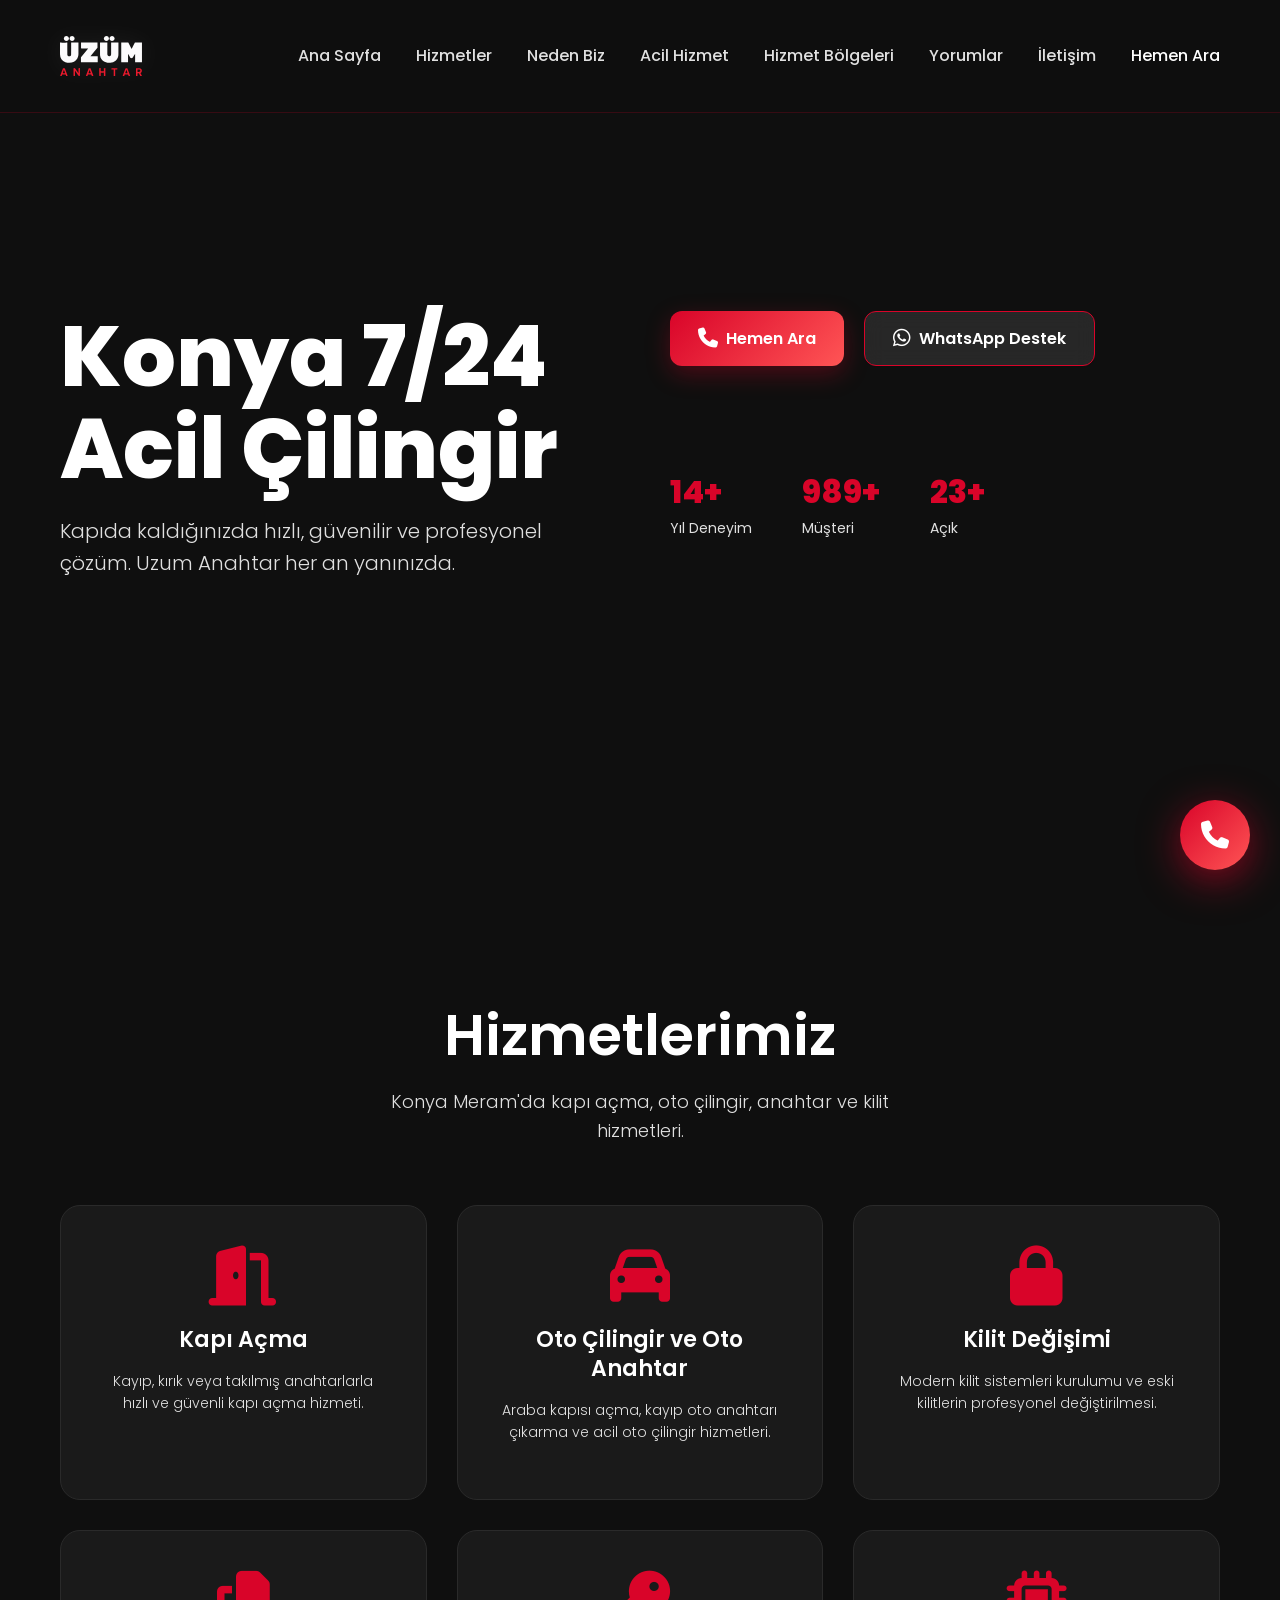
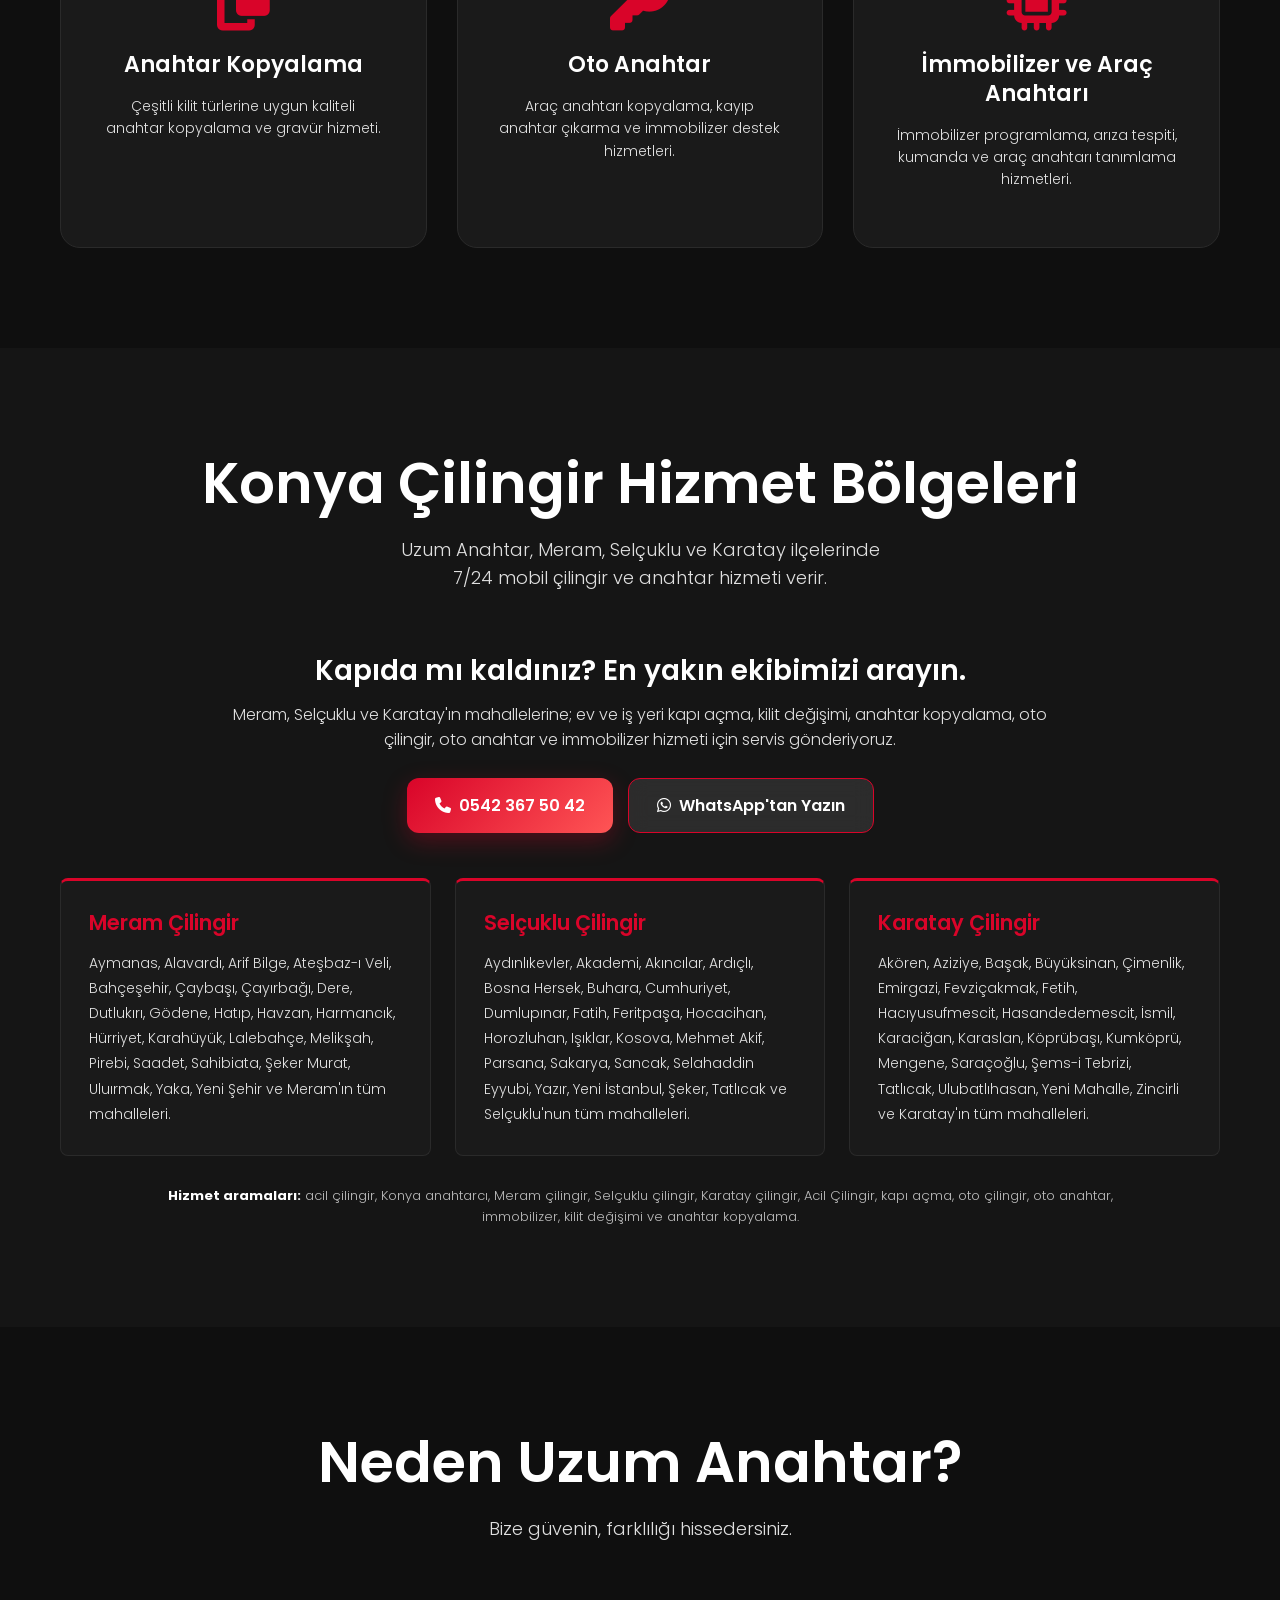
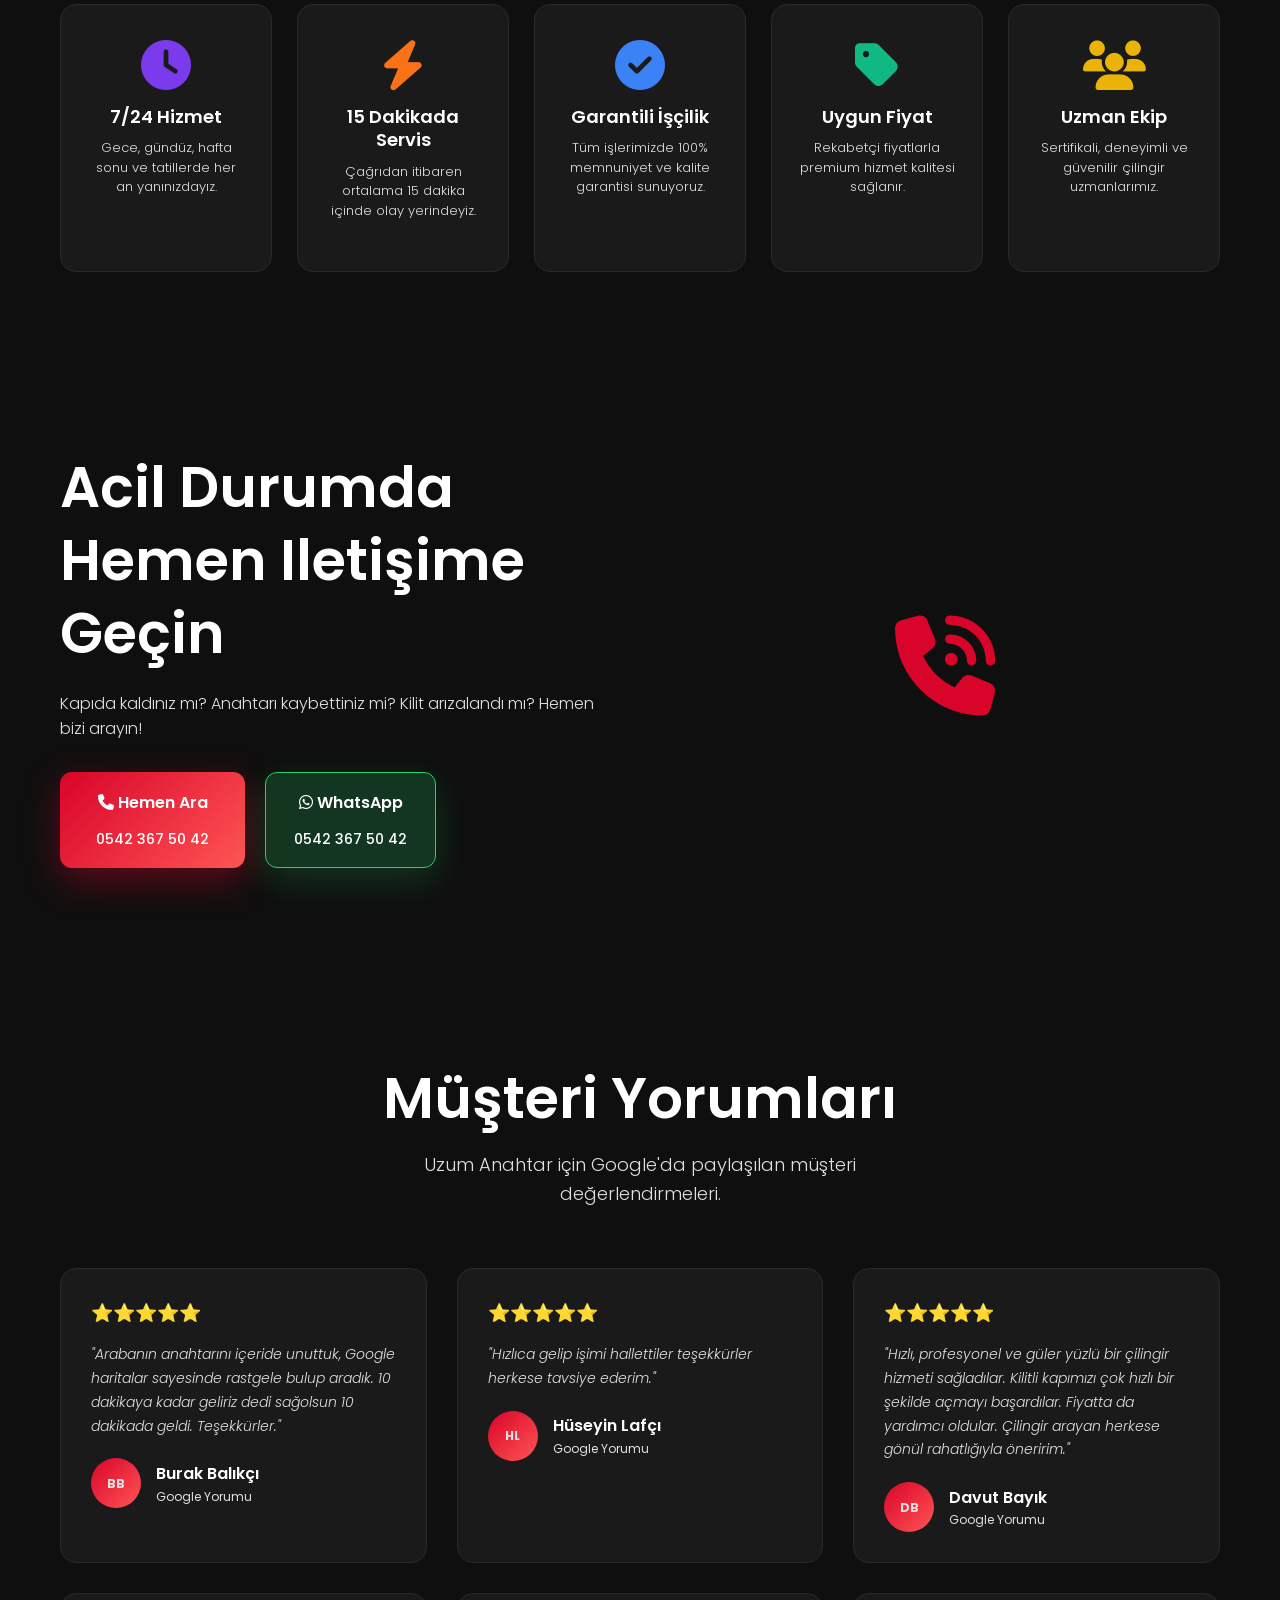
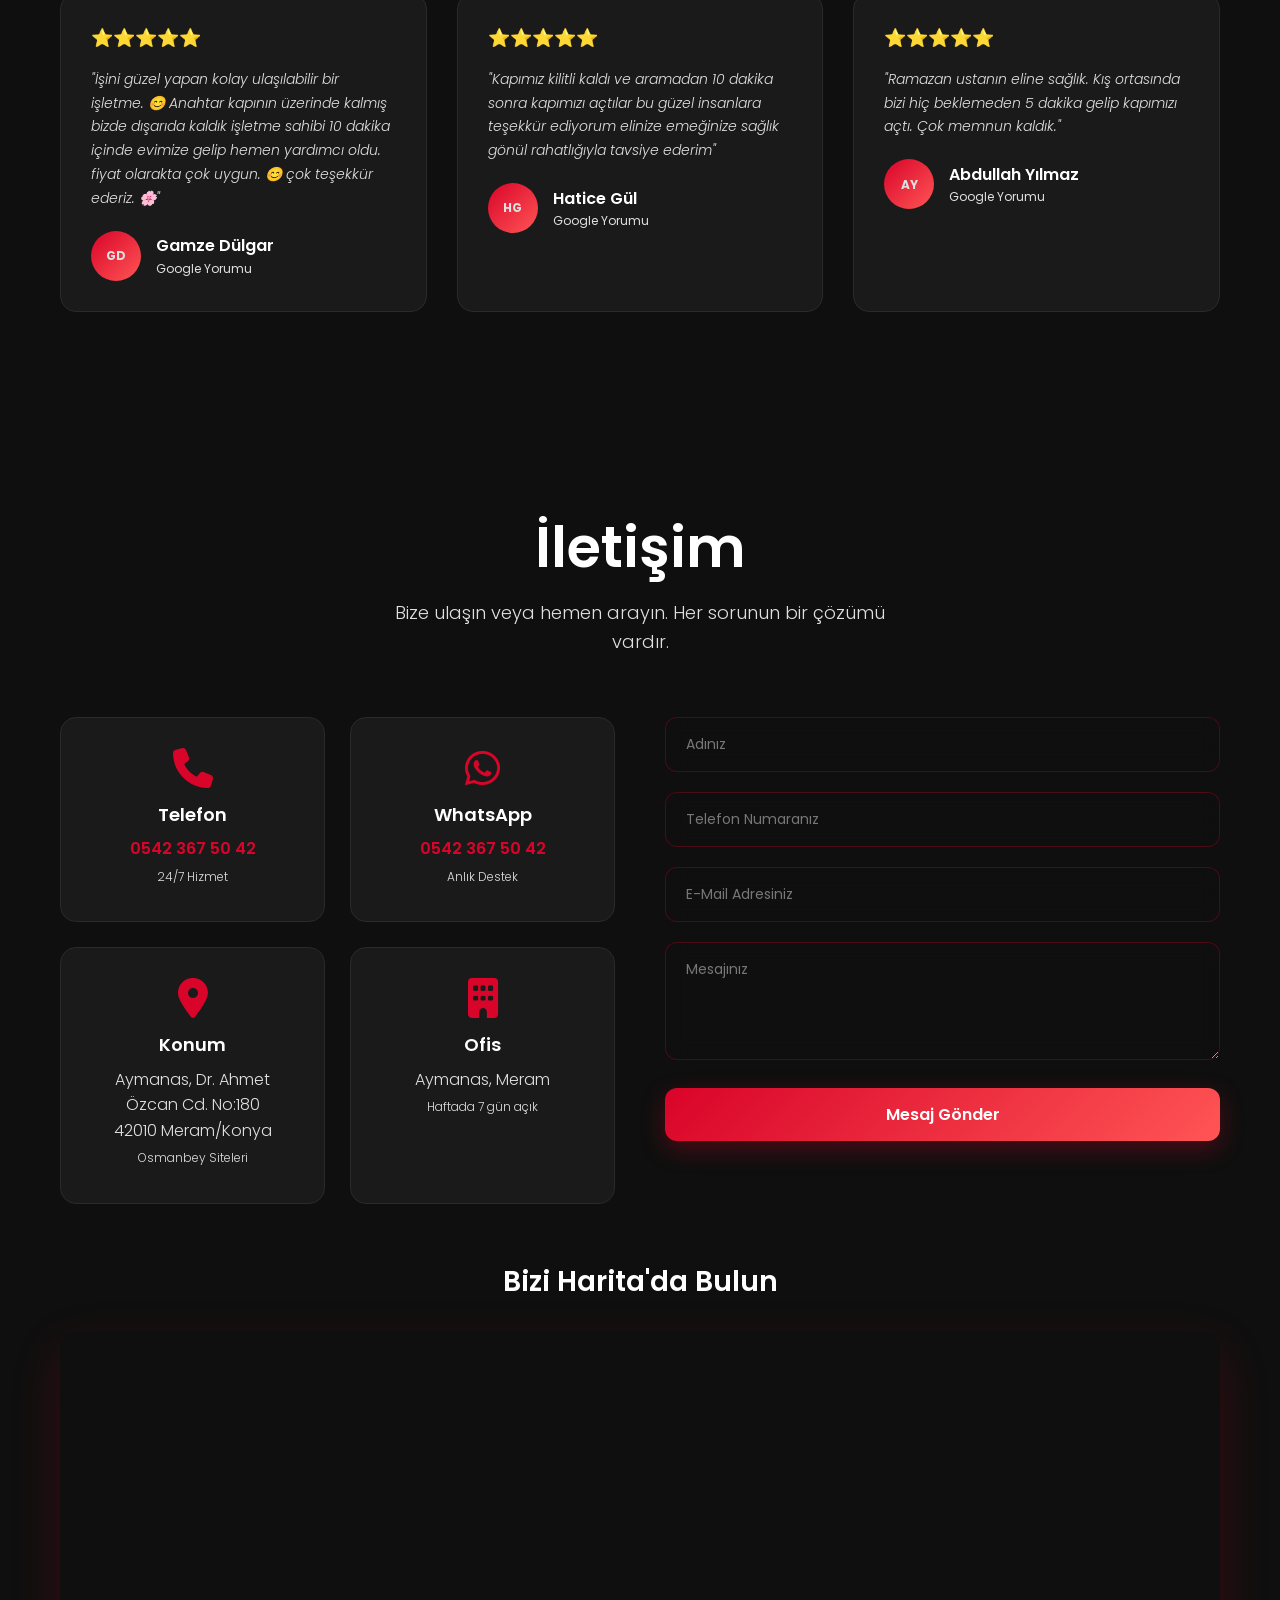
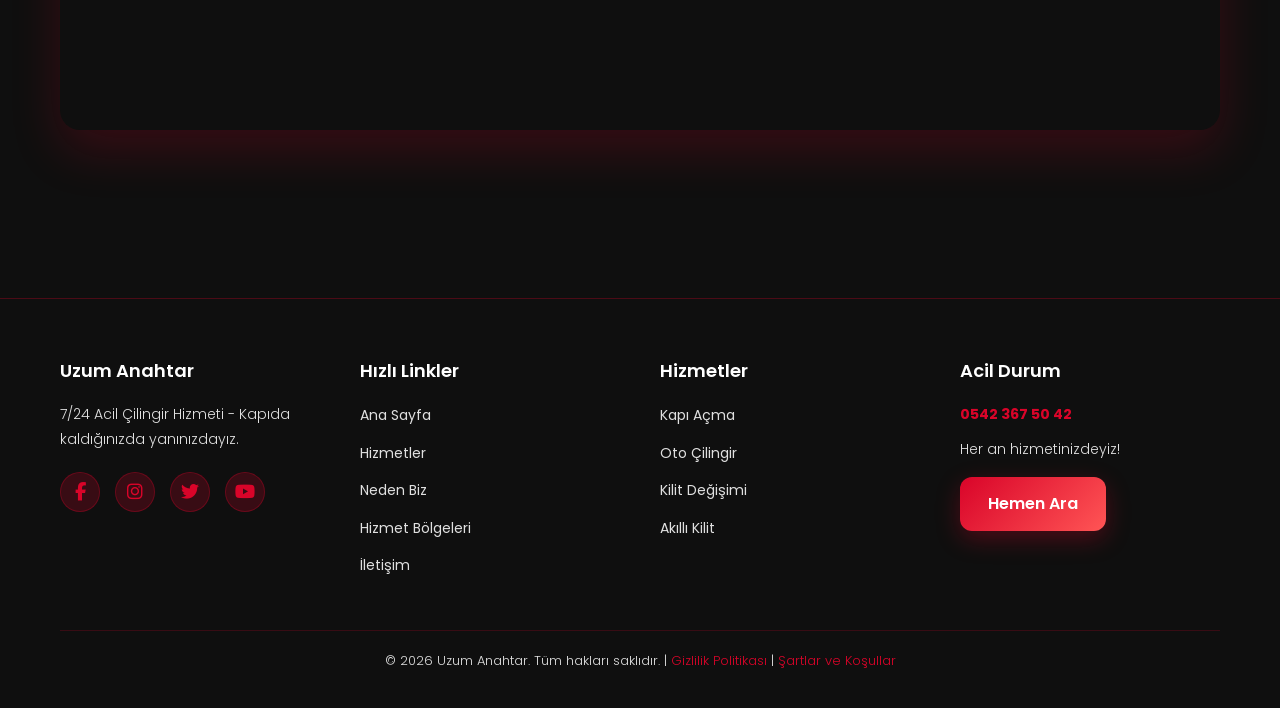
<file: index.html>
<!DOCTYPE html>
<html lang="tr">
<head>
    <meta charset="UTF-8">
    <meta name="viewport" content="width=device-width, initial-scale=1.0">
    <meta name="description" content="Uzum Anahtar, Konya Meram'da 7/24 acil çilingir hizmeti sunar. Kapı açma, oto çilingir, anahtar kopyalama ve kilit değişimi için hemen arayın.">
    <meta name="keywords" content="Konya Meram çilingir, acil çilingir Konya, Meram anahtarcı, kapı açma, oto çilingir, kilit değişimi, anahtar kopyalama">
    <meta name="author" content="Uzum Anahtar">
    <meta name="robots" content="index, follow">
    <meta name="theme-color" content="#0f0f0f">
    <link rel="canonical" href="https://uzumanahtar.com/">
    <meta property="og:type" content="website">
    <meta property="og:locale" content="tr_TR">
    <meta property="og:title" content="Konya Meram 7/24 Acil Çilingir | Uzum Anahtar">
    <meta property="og:description" content="Konya Meram'da 7/24 kapı açma, oto çilingir, kilit değişimi ve anahtar hizmetleri.">
    <meta property="og:url" content="https://uzumanahtar.com/">
    <meta property="og:image" content="https://uzumanahtar.com/assets/logo.svg">
    <meta property="og:image:alt" content="Uzum Anahtar Konya Meram çilingir hizmeti">
    <meta name="twitter:card" content="summary">
    <meta name="twitter:title" content="Konya Meram 7/24 Acil Çilingir | Uzum Anahtar">
    <meta name="twitter:description" content="Konya Meram'da hızlı ve güvenilir 7/24 çilingir hizmeti.">
    <meta name="twitter:image" content="https://uzumanahtar.com/assets/logo.svg">
    <title>Konya 7/24 Acil Çilingir | Uzum Anahtar</title>
    <link rel="icon" type="image/svg+xml" href="assets/key.svg">
    <link rel="preconnect" href="https://fonts.googleapis.com">
    <link rel="preconnect" href="https://fonts.gstatic.com" crossorigin>
    <link href="https://fonts.googleapis.com/css2?family=Poppins:wght@300;400;600;700;800&display=swap" rel="stylesheet">
    <link rel="stylesheet" href="https://cdnjs.cloudflare.com/ajax/libs/font-awesome/6.4.0/css/all.min.css">
    <link rel="stylesheet" href="styles.css">
    <script type="application/ld+json">
    {
        "@context": "https://schema.org",
        "@type": "Locksmith",
        "@id": "https://uzumanahtar.com/#business",
        "name": "Uzum Anahtar",
        "url": "https://uzumanahtar.com/",
        "logo": "https://uzumanahtar.com/assets/logo.svg",
        "image": "https://uzumanahtar.com/assets/logo.svg",
        "description": "Konya Meram'da 7/24 acil çilingir, kapı açma, oto çilingir, anahtar kopyalama ve kilit değişimi hizmetleri.",
        "telephone": "+905423675042",
        "priceRange": "₺₺",
        "address": {
            "@type": "PostalAddress",
            "streetAddress": "Aymanas, Dr. Ahmet Özcan Cd. No:180",
            "addressLocality": "Meram",
            "addressRegion": "Konya",
            "postalCode": "42010",
            "addressCountry": "TR"
        },
        "geo": {
            "@type": "GeoCoordinates",
            "latitude": 37.8484566,
            "longitude": 32.5077195
        },
        "areaServed": [
            { "@type": "City", "name": "Meram" },
            { "@type": "City", "name": "Konya" }
        ],
        "openingHoursSpecification": [{
            "@type": "OpeningHoursSpecification",
            "dayOfWeek": ["Monday", "Tuesday", "Wednesday", "Thursday", "Friday", "Saturday", "Sunday"],
            "opens": "00:00",
            "closes": "23:59"
        }],
        "hasOfferCatalog": {
            "@type": "OfferCatalog",
            "name": "Çilingir hizmetleri",
            "itemListElement": [
                { "@type": "Offer", "itemOffered": { "@type": "Service", "name": "Kapı açma" } },
                { "@type": "Offer", "itemOffered": { "@type": "Service", "name": "Oto çilingir" } },
                { "@type": "Offer", "itemOffered": { "@type": "Service", "name": "Kilit değişimi" } },
                { "@type": "Offer", "itemOffered": { "@type": "Service", "name": "Anahtar kopyalama" } }
            ]
        }
    }
    </script>
</head>
<body>
    <!-- Navigation -->
    <nav class="navbar">
        <div class="container">
            <div class="nav-wrapper">
                <div class="logo" aria-label="Uzum Anahtar Logo">
                    <div class="logo-switcher" aria-live="polite">
                        <img class="logo-img logo-img--main" src="assets/logo.svg" alt="Uzum Anahtar" />
                        <img class="logo-img logo-img--alt" src="assets/key.svg" alt="Uzum Anahtar anahtar" />
                    </div>
                </div>
                <button class="menu-toggle" id="menuToggle">
                    <span></span>
                    <span></span>
                    <span></span>
                </button>
                <ul class="nav-links" id="navLinks">
                    <li><a href="#hero">Ana Sayfa</a></li>
                    <li><a href="#services">Hizmetler</a></li>
                    <li><a href="#why-us">Neden Biz</a></li>
                    <li><a href="#emergency">Acil Hizmet</a></li>
                    <li><a href="#service-areas">Hizmet Bölgeleri</a></li>
                    <li><a href="#testimonials">Yorumlar</a></li>
                    <li><a href="#contact">İletişim</a></li>
                    <li><a href="tel:+905423675042" class="cta-btn">Hemen Ara</a></li>
                </ul>
            </div>
        </div>
    </nav>

    <!-- Hero Section -->
    <section id="hero" class="hero">
        <div class="hero-background">
            <div class="hero-particles"></div>
            <div class="hero-gradient"></div>
        </div>
        <div class="container">
            <div class="hero-content">
                <div class="hero-text">
                    <h1 class="hero-title">Konya 7/24 Acil Çilingir</h1>
                    <p class="hero-subtitle">Kapıda kaldığınızda hızlı, güvenilir ve profesyonel çözüm. Uzum Anahtar her an yanınızda.</p>
                </div>
                <div class="hero-right">
                    <div class="hero-buttons">
                        <a href="tel:+905423675042" class="btn btn-primary">
                            <i class="fas fa-phone btn-icon"></i> Hemen Ara
                        </a>
                        <a href="https://wa.me/905423675042" class="btn btn-secondary">
                            <i class="fab fa-whatsapp btn-icon"></i> WhatsApp Destek
                        </a>
                    </div>
                    <div class="hero-stats">
                        <div class="stat">
                            <span class="stat-number">15+</span>
                            <span class="stat-label">Yıl Deneyim</span>
                        </div>
                        <div class="stat">
                            <span class="stat-number">999+ </span>
                            <span class="stat-label">Müşteri</span>
                        </div>
                        <div class="stat">
                            <span class="stat-number">24/7</span>
                            <span class="stat-label">Açık</span>
                        </div>
                    </div>
                </div>
            </div>
        </div>
    </section>

    <!-- Services Section -->
    <section id="services" class="services">
        <div class="container">
            <div class="section-header">
                <h2 class="section-title">Hizmetlerimiz</h2>
                <p class="section-subtitle">Konya Meram'da kapı açma, oto çilingir, anahtar ve kilit hizmetleri.</p>
            </div>
            <div class="services-grid">
                <div class="service-card">
                    <i class="fas fa-door-open service-icon"></i>
                    <h3>Kapı Açma</h3>
                    <p>Kayıp, kırık veya takılmış anahtarlarla hızlı ve güvenli kapı açma hizmeti.</p>
                </div>
                <div class="service-card">
                    <i class="fas fa-car service-icon"></i>
                    <h3>Oto Çilingir ve Oto Anahtar</h3>
                    <p>Araba kapısı açma, kayıp oto anahtarı çıkarma ve acil oto çilingir hizmetleri.</p>
                </div>
                <div class="service-card">
                    <i class="fas fa-lock service-icon"></i>
                    <h3>Kilit Değişimi</h3>
                    <p>Modern kilit sistemleri kurulumu ve eski kilitlerin profesyonel değiştirilmesi.</p>
                </div>
                <div class="service-card">
                    <i class="fas fa-copy service-icon"></i>
                    <h3>Anahtar Kopyalama</h3>
                    <p>Çeşitli kilit türlerine uygun kaliteli anahtar kopyalama ve gravür hizmeti.</p>
                </div>
                <div class="service-card">
                    <i class="fas fa-key service-icon"></i>
                    <h3>Oto Anahtar</h3>
                    <p>Araç anahtarı kopyalama, kayıp anahtar çıkarma ve immobilizer destek hizmetleri.</p>
                </div>
                <div class="service-card">
                    <i class="fas fa-microchip service-icon"></i>
                    <h3>İmmobilizer ve Araç Anahtarı</h3>
                    <p>İmmobilizer programlama, arıza tespiti, kumanda ve araç anahtarı tanımlama hizmetleri.</p>
                </div>
            </div>
        </div>
    </section>

    <!-- Service Areas Section -->
    <section id="service-areas" class="service-areas">
        <div class="container">
            <div class="section-header">
                <h2 class="section-title">Konya Çilingir Hizmet Bölgeleri</h2>
                <p class="section-subtitle">Uzum Anahtar, Meram, Selçuklu ve Karatay ilçelerinde 7/24 mobil çilingir ve anahtar hizmeti verir.</p>
            </div>
            <div class="service-area-intro">
                <h3>Kapıda mı kaldınız? En yakın ekibimizi arayın.</h3>
                <p>Meram, Selçuklu ve Karatay'ın mahallelerine; ev ve iş yeri kapı açma, kilit değişimi, anahtar kopyalama, oto çilingir, oto anahtar ve immobilizer hizmeti için servis gönderiyoruz.</p>
                <div class="service-area-actions">
                    <a href="tel:+905423675042" class="btn btn-primary"><i class="fas fa-phone"></i> 0542 367 50 42</a>
                    <a href="https://wa.me/905423675042" class="btn btn-secondary"><i class="fab fa-whatsapp"></i> WhatsApp'tan Yazın</a>
                </div>
            </div>
            <div class="area-groups">
                <div class="area-group">
                    <h3><a href="meram-cilingir.html">Meram Çilingir</a></h3>
                    <p>Aymanas, Alavardı, Arif Bilge, Ateşbaz-ı Veli, Bahçeşehir, Çaybaşı, Çayırbağı, Dere, Dutlukırı, Gödene, Hatıp, Havzan, Harmancık, Hürriyet, Karahüyük, Lalebahçe, Melikşah, Pirebi, Saadet, Sahibiata, Şeker Murat, Uluırmak, Yaka, Yeni Şehir ve Meram'ın tüm mahalleleri.</p>
                </div>
                <div class="area-group">
                    <h3><a href="selcuklu-cilingir.html">Selçuklu Çilingir</a></h3>
                    <p>Aydınlıkevler, Akademi, Akıncılar, Ardıçlı, Bosna Hersek, Buhara, Cumhuriyet, Dumlupınar, Fatih, Feritpaşa, Hocacihan, Horozluhan, Işıklar, Kosova, Mehmet Akif, Parsana, Sakarya, Sancak, Selahaddin Eyyubi, Yazır, Yeni İstanbul, Şeker, Tatlıcak ve Selçuklu'nun tüm mahalleleri.</p>
                </div>
                <div class="area-group">
                    <h3><a href="karatay-cilingir.html">Karatay Çilingir</a></h3>
                    <p>Akören, Aziziye, Başak, Büyüksinan, Çimenlik, Emirgazi, Fevziçakmak, Fetih, Hacıyusufmescit, Hasandedemescit, İsmil, Karaciğan, Karaslan, Köprübaşı, Kumköprü, Mengene, Saraçoğlu, Şems-i Tebrizi, Tatlıcak, Ulubatlıhasan, Yeni Mahalle, Zincirli ve Karatay'ın tüm mahalleleri.</p>
                </div>
            </div>
            <p class="service-area-note"><strong>Hizmet aramaları:</strong> acil çilingir, Konya anahtarcı, Meram çilingir, Selçuklu çilingir, Karatay çilingir, Acil Çilingir, kapı açma, oto çilingir, oto anahtar, immobilizer, kilit değişimi ve anahtar kopyalama.</p>
        </div>
    </section>

    <!-- Why Us Section -->
    <section id="why-us" class="why-us">
        <div class="container">
            <div class="section-header">
                <h2 class="section-title">Neden Uzum Anahtar?</h2>
                <p class="section-subtitle">Bize güvenin, farklılığı hissedersiniz.</p>
            </div>
            <div class="advantages-grid">
                <div class="advantage-card">
                    <i class="fas fa-clock advantage-icon"></i>
                    <h3>7/24 Hizmet</h3>
                    <p>Gece, gündüz, hafta sonu ve tatillerde her an yanınızdayız.</p>
                </div>
                <div class="advantage-card">
                    <i class="fas fa-bolt advantage-icon"></i>
                    <h3>15 Dakikada Servis</h3>
                    <p>Çağrıdan itibaren ortalama 15 dakika içinde olay yerindeyiz.</p>
                </div>
                <div class="advantage-card">
                    <i class="fas fa-check-circle advantage-icon"></i>
                    <h3>Garantili İşçilik</h3>
                    <p>Tüm işlerimizde 100% memnuniyet ve kalite garantisi sunuyoruz.</p>
                </div>
                <div class="advantage-card">
                    <i class="fas fa-tag advantage-icon"></i>
                    <h3>Uygun Fiyat</h3>
                    <p>Rekabetçi fiyatlarla premium hizmet kalitesi sağlanır.</p>
                </div>
                <div class="advantage-card">
                    <i class="fas fa-users advantage-icon"></i>
                    <h3>Uzman Ekip</h3>
                    <p>Sertifikali, deneyimli ve güvenilir çilingir uzmanlarımız.</p>
                </div>
            </div>
        </div>
    </section>

    <!-- Emergency Service Section -->
    <section id="emergency" class="emergency">
        <div class="emergency-content">
            <div class="emergency-glow"></div>
            <div class="container">
                <div class="emergency-wrapper">
                    <div class="emergency-text">
                        <h2>Acil Durumda Hemen Iletişime Geçin</h2>
                        <p>Kapıda kaldınız mı? Anahtarı kaybettiniz mi? Kilit arızalandı mı? Hemen bizi arayın!</p>
                        <div class="emergency-buttons">
                            <a href="tel:+905423675042" class="btn btn-emergency">
                                <span><i class="fas fa-phone"></i> Hemen Ara</span>
                                <span class="btn-number">0542 367 50 42</span>
                            </a>
                            <a href="https://wa.me/905423675042" class="btn btn-whatsapp">
                                <span><i class="fab fa-whatsapp"></i> WhatsApp</span>
                                <span class="btn-number">0542 367 50 42</span>
                            </a>
                        </div>
                    </div>
                    <div class="emergency-illustration">
                        <div class="pulse-ring"></div>
                        <div class="emergency-icon"><i class="fas fa-phone-volume"></i></div>
                    </div>
                </div>
            </div>
        </div>
    </section>

    <!-- Testimonials Section -->
    <section id="testimonials" class="testimonials">
        <div class="container">
            <div class="section-header">
                <h2 class="section-title">Müşteri Yorumları</h2>
                <p class="section-subtitle">Uzum Anahtar için Google'da paylaşılan müşteri değerlendirmeleri.</p>
            </div>
            <div class="testimonials-grid">
                <div class="testimonial-card">
                    <div class="stars">⭐⭐⭐⭐⭐</div>
                    <p class="testimonial-text">"Arabanın anahtarını içeride unuttuk, Google haritalar sayesinde rastgele bulup aradık. 10 dakikaya kadar geliriz dedi sağolsun 10 dakikada geldi. Teşekkürler."</p>
                    <div class="testimonial-author">
                        <div class="author-avatar">BB</div>
                        <div>
                            <div class="author-name">Burak Balıkçı</div>
                            <div class="author-location">Google Yorumu</div>
                        </div>
                    </div>
                </div>
                <div class="testimonial-card">
                    <div class="stars">⭐⭐⭐⭐⭐</div>
                    <p class="testimonial-text">"Hızlıca gelip işimi hallettiler teşekkürler herkese tavsiye ederim."</p>
                    <div class="testimonial-author">
                        <div class="author-avatar">HL</div>
                        <div>
                            <div class="author-name">Hüseyin Lafçı</div>
                            <div class="author-location">Google Yorumu</div>
                        </div>
                    </div>
                </div>
                <div class="testimonial-card">
                    <div class="stars">⭐⭐⭐⭐⭐</div>
                    <p class="testimonial-text">"Hızlı, profesyonel ve güler yüzlü bir çilingir hizmeti sağladılar. Kilitli kapımızı çok hızlı bir şekilde açmayı başardılar. Fiyatta da yardımcı oldular. Çilingir arayan herkese gönül rahatlığıyla öneririm."</p>
                    <div class="testimonial-author">
                        <div class="author-avatar">DB</div>
                        <div>
                            <div class="author-name">Davut Bayık</div>
                            <div class="author-location">Google Yorumu</div>
                        </div>
                    </div>
                </div>
                <div class="testimonial-card">
                    <div class="stars">⭐⭐⭐⭐⭐</div>
                    <p class="testimonial-text">"İşini güzel yapan kolay ulaşılabilir bir işletme. 😊 Anahtar kapının üzerinde kalmış bizde dışarıda kaldık işletme sahibi 10 dakika içinde evimize gelip hemen yardımcı oldu. fiyat olarakta çok uygun. 😊 çok teşekkür ederiz. 🌸"</p>
                    <div class="testimonial-author">
                        <div class="author-avatar">GD</div>
                        <div>
                            <div class="author-name">Gamze Dülgar</div>
                            <div class="author-location">Google Yorumu</div>
                        </div>
                    </div>
                </div>
                <div class="testimonial-card">
                    <div class="stars">⭐⭐⭐⭐⭐</div>
                    <p class="testimonial-text">"Kapımız kilitli kaldı ve aramadan 10 dakika sonra kapımızı açtılar bu güzel insanlara teşekkür ediyorum elinize emeğinize sağlık gönül rahatlığıyla tavsiye ederim"</p>
                    <div class="testimonial-author">
                        <div class="author-avatar">HG</div>
                        <div>
                            <div class="author-name">Hatice Gül</div>
                            <div class="author-location">Google Yorumu</div>
                        </div>
                    </div>
                </div>
                <div class="testimonial-card">
                    <div class="stars">⭐⭐⭐⭐⭐</div>
                    <p class="testimonial-text">"Ramazan ustanın eline sağlık. Kış ortasında bizi hiç beklemeden 5 dakika gelip kapımızı açtı. Çok memnun kaldık."</p>
                    <div class="testimonial-author">
                        <div class="author-avatar">AY</div>
                        <div>
                            <div class="author-name">Abdullah Yılmaz</div>
                            <div class="author-location">Google Yorumu</div>
                        </div>
                    </div>
                </div>
            </div>
        </div>
    </section>

    <!-- Contact Section -->
    <section id="contact" class="contact">
        <div class="container">
            <div class="section-header">
                <h2 class="section-title">İletişim</h2>
                <p class="section-subtitle">Bize ulaşın veya hemen arayın. Her sorunun bir çözümü vardır.</p>
            </div>
            <div class="contact-wrapper">
                <div class="contact-info">
                    <div class="info-card">
                        <i class="fas fa-phone info-icon"></i>
                        <h3>Telefon</h3>
                        <p><a href="tel:+905423675042">0542 367 50 42</a></p>
                        <p class="small">24/7 Hizmet</p>
                    </div>
                    <div class="info-card">
                        <i class="fab fa-whatsapp info-icon"></i>
                        <h3>WhatsApp</h3>
                        <p><a href="https://wa.me/905423675042">0542 367 50 42</a></p>
                        <p class="small">Anlık Destek</p>
                    </div>
                    <div class="info-card">
                        <i class="fas fa-map-marker-alt info-icon"></i>
                        <h3>Konum</h3>
                        <p>Aymanas, Dr. Ahmet Özcan Cd. No:180<br>42010 Meram/Konya</p>
                        <p class="small">Osmanbey Siteleri</p>
                    </div>
                    <div class="info-card">
                        <i class="fas fa-building info-icon"></i>
                        <h3>Ofis</h3>
                        <p>Aymanas, Meram</p>
                        <p class="small">Haftada 7 gün açık</p>
                    </div>
                </div>
                <form class="contact-form" id="contactForm">
                    <div class="form-group">
                        <input type="text" placeholder="Adınız" required>
                    </div>
                    <div class="form-group">
                        <input type="tel" placeholder="Telefon Numaranız" required>
                    </div>
                    <div class="form-group">
                        <input type="email" placeholder="E-Mail Adresiniz" required>
                    </div>
                    <div class="form-group">
                        <textarea placeholder="Mesajınız" rows="4" required></textarea>
                    </div>
                    <button type="submit" class="btn btn-primary btn-full">Mesaj Gönder</button>
                </form>
            </div>
            <div class="map-container">
                <h3>Bizi Harita'da Bulun</h3>
                <iframe src="https://www.google.com/maps/embed?pb=!1m18!1m12!1m3!1d3119.716!2d32.50771950000001!3d37.84845660000001!2m3!1f0!2f0!3f0!3m2!1i1024!2i768!4f13.1!3m3!1m2!1sAnhtar%C3%A7%C4%B1%20%C3%A7ilingir%20Meram%20Konya!2s0x14d0855fac2ed71b:0x5e58a5173a3e348e!5e0!3m2!1str!2str!4v1686000000000" width="100%" height="400" style="border:0;" allowfullscreen="" loading="lazy" referrerpolicy="no-referrer-when-downgrade"></iframe>
            </div>
        </div>
    </section>

    <!-- Footer -->
    <footer class="footer">
        <div class="container">
            <div class="footer-content">
                <div class="footer-section">
                    <h4>Uzum Anahtar</h4>
                    <p>7/24 Acil Çilingir Hizmeti - Kapıda kaldığınızda yanınızdayız.</p>
                    <div class="social-links">
                        <a href="#" class="social-icon" title="Facebook"><i class="fab fa-facebook-f"></i></a>
                        <a href="#" class="social-icon" title="Instagram"><i class="fab fa-instagram"></i></a>
                        <a href="#" class="social-icon" title="Twitter"><i class="fab fa-twitter"></i></a>
                        <a href="#" class="social-icon" title="YouTube"><i class="fab fa-youtube"></i></a>
                    </div>
                </div>
                <div class="footer-section">
                    <h4>Hızlı Linkler</h4>
                    <ul>
                        <li><a href="#hero">Ana Sayfa</a></li>
                        <li><a href="#services">Hizmetler</a></li>
                        <li><a href="#why-us">Neden Biz</a></li>
                        <li><a href="#service-areas">Hizmet Bölgeleri</a></li>
                        <li><a href="#contact">İletişim</a></li>
                    </ul>
                </div>
                <div class="footer-section">
                    <h4>Hizmetler</h4>
                    <ul>
                        <li><a href="#services">Kapı Açma</a></li>
                        <li><a href="#services">Oto Çilingir</a></li>
                        <li><a href="#services">Kilit Değişimi</a></li>
                        <li><a href="#services">Akıllı Kilit</a></li>
                    </ul>
                </div>
                <div class="footer-section">
                    <h4>Acil Durum</h4>
                    <p class="emergency-number">
                        <a href="tel:+905423675042">0542 367 50 42</a>
                    </p>
                    <p class="emergency-text">Her an hizmetinizdeyiz!</p>
                    <a href="tel:+905423675042" class="btn btn-primary">Hemen Ara</a>
                </div>
            </div>
            <div class="footer-bottom">
                <p>&copy; 2026 Uzum Anahtar. Tüm hakları saklıdır. | <a href="#">Gizlilik Politikası</a> | <a href="#">Şartlar ve Koşullar</a></p>
            </div>
        </div>
    </footer>

    <!-- Emergency Call Button (Fixed) -->
    <a href="tel:+905423675042" class="emergency-call-btn" title="Hemen Ara">
        <span class="pulse"></span>
        <i class="fas fa-phone"></i>
    </a>

    <script src="script.js"></script>
</body>
</html>
</file>
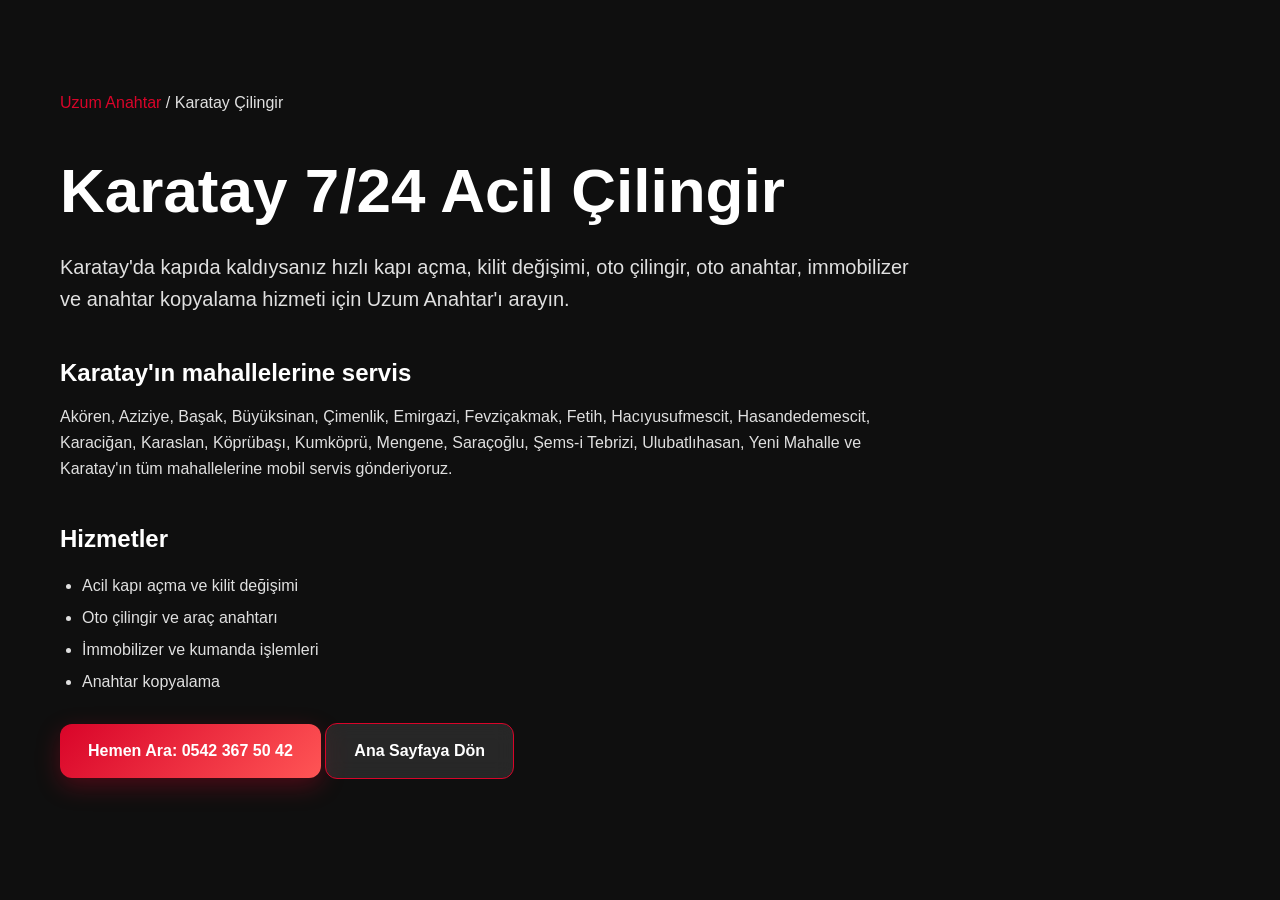
<file: karatay-cilingir.html>
<!DOCTYPE html>
<html lang="tr">
<head>
    <meta charset="UTF-8">
    <meta name="viewport" content="width=device-width, initial-scale=1.0">
    <meta name="description" content="Karatay'da 7/24 acil çilingir, kapı açma, oto çilingir, oto anahtar, immobilizer ve kilit değişimi hizmeti. Uzum Anahtar.">
    <meta name="robots" content="index, follow">
    <link rel="canonical" href="https://uzumanahtar.com/karatay-cilingir.html">
    <title>Karatay Çilingir | 7/24 Acil Çilingir - Uzum Anahtar</title>
    <link rel="stylesheet" href="styles.css">
    <link rel="icon" type="image/svg+xml" href="assets/key.svg">
</head>
<body>
    <main class="local-page">
        <div class="container">
            <p><a href="index.html">Uzum Anahtar</a> / Karatay Çilingir</p>
            <h1>Karatay 7/24 Acil Çilingir</h1>
            <p class="local-lead">Karatay'da kapıda kaldıysanız hızlı kapı açma, kilit değişimi, oto çilingir, oto anahtar, immobilizer ve anahtar kopyalama hizmeti için Uzum Anahtar'ı arayın.</p>
            <h2>Karatay'ın mahallelerine servis</h2>
            <p>Akören, Aziziye, Başak, Büyüksinan, Çimenlik, Emirgazi, Fevziçakmak, Fetih, Hacıyusufmescit, Hasandedemescit, Karaciğan, Karaslan, Köprübaşı, Kumköprü, Mengene, Saraçoğlu, Şems-i Tebrizi, Ulubatlıhasan, Yeni Mahalle ve Karatay'ın tüm mahallelerine mobil servis gönderiyoruz.</p>
            <h2>Hizmetler</h2>
            <ul><li>Acil kapı açma ve kilit değişimi</li><li>Oto çilingir ve araç anahtarı</li><li>İmmobilizer ve kumanda işlemleri</li><li>Anahtar kopyalama</li></ul>
            <p><a class="btn btn-primary" href="tel:+905423675042">Hemen Ara: 0542 367 50 42</a> <a class="btn btn-secondary" href="index.html">Ana Sayfaya Dön</a></p>
        </div>
    </main>
</body>
</html>
</file>
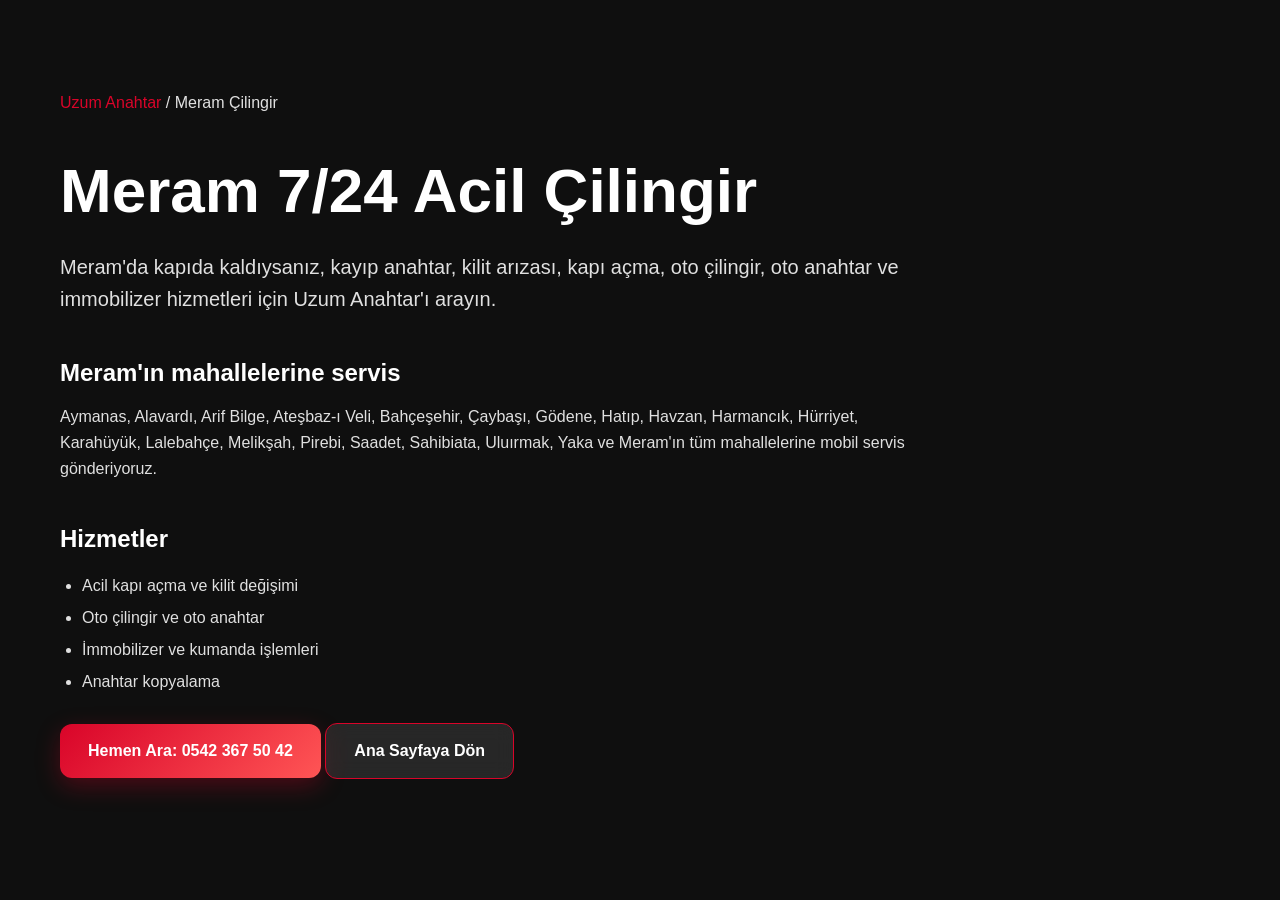
<file: meram-cilingir.html>
<!DOCTYPE html>
<html lang="tr">
<head>
    <meta charset="UTF-8">
    <meta name="viewport" content="width=device-width, initial-scale=1.0">
    <meta name="description" content="Meram'da 7/24 acil çilingir, kapı açma, oto çilingir, oto anahtar ve kilit değişimi hizmeti. Uzum Anahtar'ı hemen arayın.">
    <meta name="robots" content="index, follow">
    <link rel="canonical" href="https://uzumanahtar.com/meram-cilingir.html">
    <title>Meram Çilingir | 7/24 Acil Çilingir - Uzum Anahtar</title>
    <link rel="stylesheet" href="styles.css">
    <link rel="icon" type="image/svg+xml" href="assets/key.svg">
</head>
<body>
    <main class="local-page">
        <div class="container">
            <p><a href="index.html">Uzum Anahtar</a> / Meram Çilingir</p>
            <h1>Meram 7/24 Acil Çilingir</h1>
            <p class="local-lead">Meram'da kapıda kaldıysanız, kayıp anahtar, kilit arızası, kapı açma, oto çilingir, oto anahtar ve immobilizer hizmetleri için Uzum Anahtar'ı arayın.</p>
            <h2>Meram'ın mahallelerine servis</h2>
            <p>Aymanas, Alavardı, Arif Bilge, Ateşbaz-ı Veli, Bahçeşehir, Çaybaşı, Gödene, Hatıp, Havzan, Harmancık, Hürriyet, Karahüyük, Lalebahçe, Melikşah, Pirebi, Saadet, Sahibiata, Uluırmak, Yaka ve Meram'ın tüm mahallelerine mobil servis gönderiyoruz.</p>
            <h2>Hizmetler</h2>
            <ul><li>Acil kapı açma ve kilit değişimi</li><li>Oto çilingir ve oto anahtar</li><li>İmmobilizer ve kumanda işlemleri</li><li>Anahtar kopyalama</li></ul>
            <p><a class="btn btn-primary" href="tel:+905423675042">Hemen Ara: 0542 367 50 42</a> <a class="btn btn-secondary" href="index.html">Ana Sayfaya Dön</a></p>
        </div>
    </main>
</body>
</html>
</file>
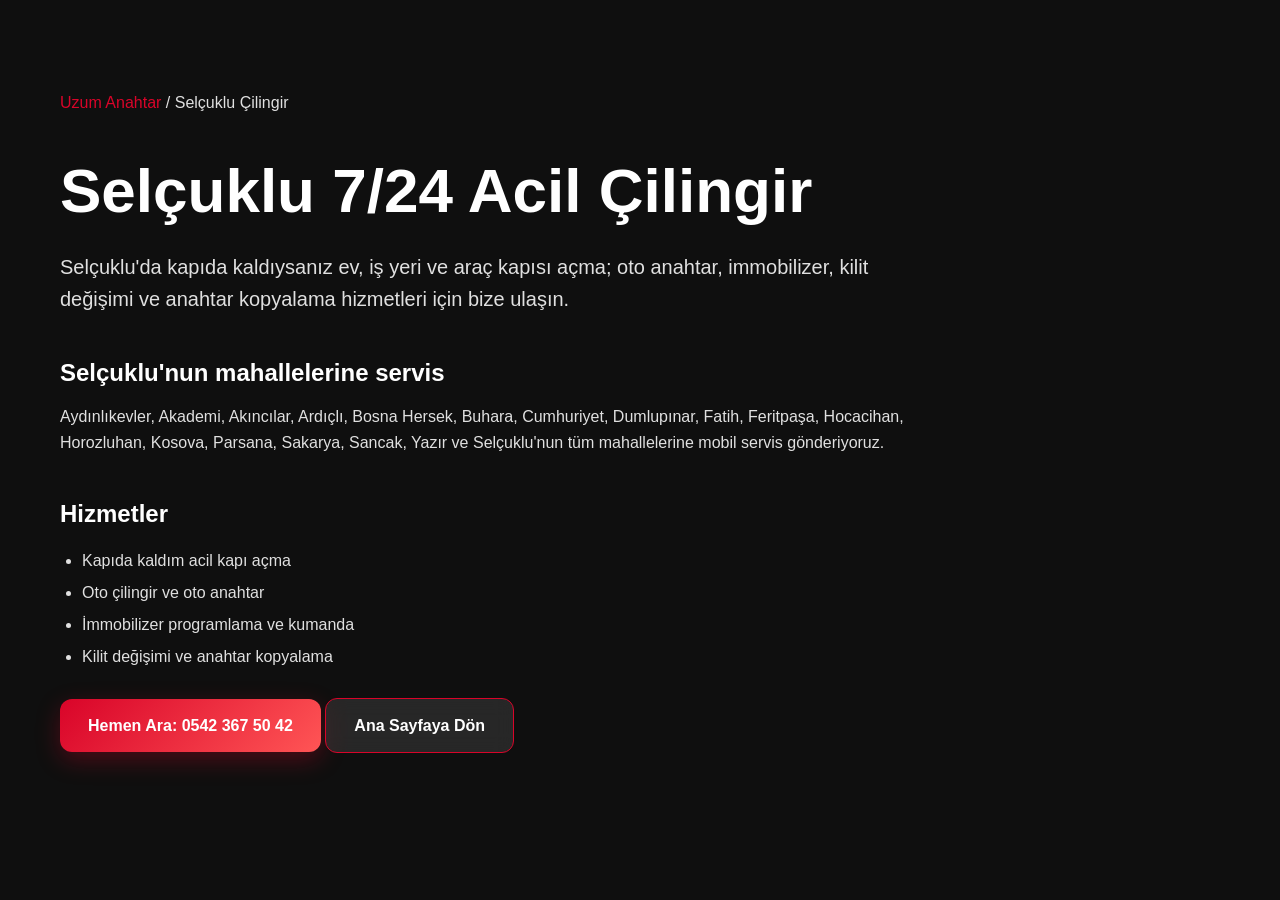
<file: selcuklu-cilingir.html>
<!DOCTYPE html>
<html lang="tr">
<head>
    <meta charset="UTF-8">
    <meta name="viewport" content="width=device-width, initial-scale=1.0">
    <meta name="description" content="Selçuklu'da 7/24 acil çilingir, kapı açma, oto çilingir, oto anahtar ve immobilizer hizmeti. Uzum Anahtar hızlı servis.">
    <meta name="robots" content="index, follow">
    <link rel="canonical" href="https://uzumanahtar.com/selcuklu-cilingir.html">
    <title>Selçuklu Çilingir | 7/24 Acil Çilingir - Uzum Anahtar</title>
    <link rel="stylesheet" href="styles.css">
    <link rel="icon" type="image/svg+xml" href="assets/key.svg">
</head>
<body>
    <main class="local-page">
        <div class="container">
            <p><a href="index.html">Uzum Anahtar</a> / Selçuklu Çilingir</p>
            <h1>Selçuklu 7/24 Acil Çilingir</h1>
            <p class="local-lead">Selçuklu'da kapıda kaldıysanız ev, iş yeri ve araç kapısı açma; oto anahtar, immobilizer, kilit değişimi ve anahtar kopyalama hizmetleri için bize ulaşın.</p>
            <h2>Selçuklu'nun mahallelerine servis</h2>
            <p>Aydınlıkevler, Akademi, Akıncılar, Ardıçlı, Bosna Hersek, Buhara, Cumhuriyet, Dumlupınar, Fatih, Feritpaşa, Hocacihan, Horozluhan, Kosova, Parsana, Sakarya, Sancak, Yazır ve Selçuklu'nun tüm mahallelerine mobil servis gönderiyoruz.</p>
            <h2>Hizmetler</h2>
            <ul><li>Kapıda kaldım acil kapı açma</li><li>Oto çilingir ve oto anahtar</li><li>İmmobilizer programlama ve kumanda</li><li>Kilit değişimi ve anahtar kopyalama</li></ul>
            <p><a class="btn btn-primary" href="tel:+905423675042">Hemen Ara: 0542 367 50 42</a> <a class="btn btn-secondary" href="index.html">Ana Sayfaya Dön</a></p>
        </div>
    </main>
</body>
</html>
</file>
<file: styles.css>
/* ===================================
   GLOBAL STYLES & RESET
   =================================== */

* {
    margin: 0;
    padding: 0;
    box-sizing: border-box;
}

:root {
    --color-black: #0f0f0f;
    --color-red: #d90429;
    --color-white: #ffffff;
    --color-dark-gray: #1a1a1a;
    --color-light-gray: #2a2a2a;
    --color-text: #e0e0e0;
    --color-red-light: #ff5555;
    --transition-speed: 0.3s;
    --transition-smooth: 0.5s;
}

html {
    scroll-behavior: smooth;
    scroll-padding-top: 80px;
}

body {
    font-family: 'Poppins', sans-serif;
    background-color: var(--color-black);
    color: var(--color-text);
    line-height: 1.6;
    overflow-x: hidden;
}

.container {
    max-width: 1200px;
    margin: 0 auto;
    padding: 0 20px;
}

/* ===================================
   TYPOGRAPHY
   =================================== */

h1, h2, h3, h4, h5, h6 {
    font-weight: 600;
    line-height: 1.3;
    margin-bottom: 1rem;
}

p {
    font-weight: 300;
    margin-bottom: 1rem;
}

a {
    color: var(--color-red);
    text-decoration: none;
    transition: color var(--transition-speed);
}

a:hover {
    color: var(--color-red-light);
}

/* ===================================
   BUTTONS
   =================================== */

.btn {
    display: inline-flex;
    align-items: center;
    justify-content: center;
    gap: 8px;
    padding: 14px 28px;
    border: none;
    border-radius: 12px;
    font-family: 'Poppins', sans-serif;
    font-weight: 600;
    font-size: 16px;
    cursor: pointer;
    transition: all var(--transition-speed);
    text-decoration: none;
    white-space: nowrap;
    position: relative;
    overflow: hidden;
}

.btn::before {
    content: '';
    position: absolute;
    top: 0;
    left: -100%;
    width: 100%;
    height: 100%;
    background: rgba(255, 255, 255, 0.1);
    transition: left var(--transition-speed);
    z-index: -1;
}

.btn:hover::before {
    left: 100%;
}

.btn-primary {
    background: linear-gradient(135deg, var(--color-red), #ff5555);
    color: var(--color-white);
    box-shadow: 0 8px 24px rgba(217, 4, 41, 0.3);
}

.btn-primary:hover {
    transform: translateY(-3px);
    box-shadow: 0 12px 32px rgba(217, 4, 41, 0.5);
}

.btn-secondary {
    background: rgba(255, 255, 255, 0.1);
    color: var(--color-white);
    border: 1.5px solid var(--color-red);
    backdrop-filter: blur(10px);
}

.btn-secondary:hover {
    background: rgba(217, 4, 41, 0.2);
    border-color: var(--color-red-light);
    transform: translateY(-3px);
}

.btn-emergency {
    background: linear-gradient(135deg, var(--color-red), #ff5555);
    color: var(--color-white);
    box-shadow: 0 12px 36px rgba(217, 4, 41, 0.4);
    padding: 18px 36px;
    flex-direction: column;
}

.btn-emergency:hover {
    transform: translateY(-4px);
    box-shadow: 0 16px 48px rgba(217, 4, 41, 0.6);
}

.btn-emergency .btn-number,
.btn-whatsapp .btn-number {
    display: block;
    font-size: 14px;
    font-weight: 500;
    margin-top: 4px;
}

.btn-whatsapp {
    background: rgba(37, 211, 102, 0.2);
    color: var(--color-white);
    border: 1.5px solid #25d366;
    flex-direction: column;
    box-shadow: 0 12px 36px rgba(37, 211, 102, 0.2);
}

.btn-whatsapp:hover {
    background: rgba(37, 211, 102, 0.3);
    border-color: #25d366;
    transform: translateY(-4px);
    box-shadow: 0 16px 48px rgba(37, 211, 102, 0.3);
}

.btn-full {
    width: 100%;
}

.btn-icon {
    font-size: 20px;
    display: inline-flex;
}

/* ===================================
   NAVIGATION
   =================================== */

.navbar {
    position: fixed;
    top: 0;
    left: 0;
    right: 0;
    z-index: 1000;
    background: rgba(15, 15, 15, 0.9);
    backdrop-filter: blur(20px);
    border-bottom: 1px solid rgba(217, 4, 41, 0.2);
    padding: 15px 0;
    transition: all var(--transition-speed);
    height: auto;
}

.navbar.scrolled {
    box-shadow: 0 10px 40px rgba(0, 0, 0, 0.5);
    padding: 10px 0;
}

.nav-wrapper {
    display: flex;
    justify-content: space-between;
    align-items: center;
}

.logo {
    display: flex;
    align-items: center;
    justify-content: center;
    width: 82px;
    height: 82px;
    min-width: 0;
    flex-shrink: 0;
    overflow: visible;
    border-radius: 0;
    background: transparent;
}

.logo-switcher {
    position: relative;
    width: 100%;
    height: 100%;
    display: grid;
    place-items: center;
    perspective: 1000px;
}

.logo-icon {
    font-size: 32px;
    color: var(--color-red);
}

.logo-img {
    position: absolute;
    inset: 0;
    display: block;
    width: 100%;
    height: 100%;
    object-fit: contain;
    object-position: center;
    filter: drop-shadow(0 0 12px rgba(255, 255, 255, 0.08));
    transform-origin: center center;
    max-width: 100%;
    max-height: 100%;
}

.logo-img--main {
    opacity: 1;
}

.logo-img--alt {
    opacity: 0;
}



@keyframes rotate {
    from { transform: rotate(0deg); }
    to { transform: rotate(360deg); }
}

.logo-text {
    background: linear-gradient(135deg, var(--color-red), var(--color-red-light));
    -webkit-background-clip: text;
    -webkit-text-fill-color: transparent;
    background-clip: text;
}

.nav-links {
    display: flex;
    list-style: none;
    align-items: center;
    gap: 35px;
}

.nav-links a {
    font-weight: 500;
    position: relative;
    color: var(--color-text);
}

.nav-links a::after {
    content: '';
    position: absolute;
    bottom: -5px;
    left: 0;
    width: 0;
    height: 2px;
    background: var(--color-red);
    transition: width var(--transition-speed);
}

.nav-links a:hover::after {
    width: 100%;
}

.nav-links .cta-btn {
    color: var(--color-white);
}

.menu-toggle {
    display: none;
    flex-direction: column;
    gap: 5px;
    background: none;
    border: none;
    cursor: pointer;
}

.menu-toggle span {
    width: 25px;
    height: 3px;
    background: var(--color-white);
    border-radius: 2px;
    transition: all var(--transition-speed);
    transform-origin: center;
}

.menu-toggle.active span:nth-child(1) {
    transform: rotate(45deg) translate(5px, 5px);
}

.menu-toggle.active span:nth-child(2) {
    opacity: 0;
}

.menu-toggle.active span:nth-child(3) {
    transform: rotate(-45deg) translate(5px, -5px);
}

/* ===================================
   HERO SECTION
   =================================== */

.hero {
    position: relative;
    min-height: 100vh;
    display: flex;
    align-items: center;
    padding: 80px 0 60px;
    overflow: hidden;
}

.hero-background {
    position: absolute;
    top: 0;
    left: 0;
    width: 100%;
    height: 100%;
    z-index: -1;
}

.hero-gradient {
    position: absolute;
    top: 0;
    left: 0;
    width: 100%;
    height: 100%;
    background: var(--color-black);
}

.hero-particles {
    display: none;
}

@keyframes particles {
    0% { transform: translate(0, 0); }
    100% { transform: translate(200px, 200px); }
}

.hero-content {
    display: grid;
    grid-template-columns: 1fr 1fr;
    gap: 60px;
    align-items: flex-start;
}

.hero-title {
    font-size: 84px;
    font-weight: 800;
    line-height: 1.1;
    margin-bottom: 20px;
    color: var(--color-white);
}

.hero-subtitle {
    font-size: 20px;
    color: var(--color-text);
    margin-bottom: 30px;
}

@keyframes slideInUp {
    from {
        opacity: 0;
        transform: translateY(30px);
    }
    to {
        opacity: 1;
        transform: translateY(0);
    }
}

.hero-text {
}

.hero-right {
    display: flex;
    flex-direction: column;
    gap: 50px;
}

.hero-buttons {
    display: flex;
    gap: 20px;
    margin-bottom: 50px;
    flex-wrap: wrap;
}

.hero-stats {
    display: flex;
    gap: 50px;
}

.stat {
    display: flex;
    flex-direction: column;
}

.stat-number {
    font-size: 32px;
    font-weight: 800;
    color: var(--color-red);
}

.stat-label {
    font-size: 14px;
    color: var(--color-text);
    font-weight: 400;
}

.hero-image {
    position: relative;
    height: 400px;
    display: flex;
    align-items: center;
    justify-content: center;
}

.hero-img {
    max-width: 100%;
    max-height: 100%;
    object-fit: contain;
    filter: drop-shadow(0 20px 50px rgba(217, 4, 41, 0.3));
}

@keyframes float {
    0%, 100% { transform: translateY(0px); }
    50% { transform: translateY(-20px); }
}

.key-large {
    font-size: 150px;
    filter: drop-shadow(0 0 30px rgba(217, 4, 41, 0.6));
}

@keyframes spin {
    from { transform: rotate(0deg); }
    to { transform: rotate(360deg); }
}

.lock-shape {
    display: none;
}

.floating-shape-1,
.floating-shape-2 {
    display: none;
}

.floating-shape-1 {
    top: 20px;
    left: 50px;
    animation-delay: 0s;
}

.floating-shape-2 {
    bottom: 20px;
    right: 30px;
    animation-delay: 1s;
}

/* ===================================
   SERVICES SECTION
   =================================== */

.services {
    padding: 100px 0;
    position: relative;
    background: var(--color-black);
}

.section-header {
    text-align: center;
    margin-bottom: 60px;
}

.section-title {
    font-size: 56px;
    margin-bottom: 15px;
    color: var(--color-white);
}

.section-subtitle {
    font-size: 18px;
    color: var(--color-text);
    max-width: 500px;
    margin: 0 auto;
}

.services-grid {
    display: grid;
    grid-template-columns: repeat(auto-fit, minmax(300px, 1fr));
    gap: 30px;
}

.service-card {
    background: var(--color-dark-gray);
    border: 1px solid var(--color-light-gray);
    border-radius: 20px;
    padding: 40px;
    text-align: center;
    transition: all 0.3s ease;
    cursor: pointer;
}

.service-card:nth-child(1) { }
.service-card:nth-child(2) { }
.service-card:nth-child(3) { }
.service-card:nth-child(4) { }
.service-card:nth-child(5) { }
.service-card:nth-child(6) { }

@keyframes scaleInUp {
    from {
        opacity: 0;
        transform: translateY(30px) scale(0.9);
    }
    to {
        opacity: 1;
        transform: translateY(0) scale(1);
    }
}

.service-card:hover {
    background: var(--color-light-gray);
    border-color: var(--color-red);
    box-shadow: 0 10px 30px rgba(217, 4, 41, 0.4);
}

.service-icon {
    font-size: 60px;
    margin-bottom: 20px;
    display: block;
    transition: transform var(--transition-speed);
    color: var(--color-red);
}

.service-card:hover .service-icon {
    transform: scale(1.2) rotate(10deg);
}

.service-card h3 {
    font-size: 22px;
    margin-bottom: 15px;
    color: var(--color-white);
}

.service-card p {
    font-size: 14px;
    color: var(--color-text);
    line-height: 1.6;
}

/* ===================================
   WHY US SECTION
   =================================== */

.why-us {
    padding: 100px 0;
    background: var(--color-black);
}

.advantages-grid {
    display: grid;
    grid-template-columns: repeat(auto-fit, minmax(200px, 1fr));
    gap: 25px;
}

.advantage-card {
    background: var(--color-dark-gray);
    border: 1px solid var(--color-light-gray);
    border-radius: 16px;
    padding: 35px 25px;
    text-align: center;
    transition: all 0.3s ease;
}

.advantage-card:nth-child(1) { }
.advantage-card:nth-child(2) { }
.advantage-card:nth-child(3) { }
.advantage-card:nth-child(4) { }
.advantage-card:nth-child(5) { }

@keyframes slideInLeft {
    from { opacity: 0; transform: translateX(-30px); }
    to { opacity: 1; transform: translateX(0); }
}

@keyframes slideInRight {
    from { opacity: 0; transform: translateX(30px); }
    to { opacity: 1; transform: translateX(0); }
}

@keyframes slideInDown {
    from { opacity: 0; transform: translateY(-30px); }
    to { opacity: 1; transform: translateY(0); }
}

.advantage-card:hover {
    background: var(--color-light-gray);
    border-color: var(--color-red);
    box-shadow: 0 10px 30px rgba(217, 4, 41, 0.4);
}

.advantage-icon {
    font-size: 50px;
    margin-bottom: 15px;
    display: block;
    transition: transform var(--transition-speed);
}

@keyframes serviceClock {
    from { transform: rotate(0deg); }
    to { transform: rotate(360deg); }
}

@keyframes serviceSpeed {
    0%, 100% {
        transform: translateX(0) scale(1);
        filter: drop-shadow(0 0 3px rgba(249, 115, 22, 0.25));
    }
    35% {
        transform: translateX(5px) scale(1.08);
        filter: drop-shadow(0 0 12px rgba(249, 115, 22, 0.8));
    }
    70% {
        transform: translateX(-3px) scale(1);
        filter: drop-shadow(0 0 6px rgba(249, 115, 22, 0.45));
    }
}

@keyframes serviceCheck {
    0%, 100% { transform: scale(1); }
    45% { transform: scale(1.16); }
    65% { transform: scale(0.96); }
}

@keyframes servicePrice {
    0%, 100% { transform: rotate(0deg); }
    30% { transform: rotate(12deg); }
    60% { transform: rotate(-8deg); }
}

@keyframes serviceTeam {
    0%, 100% { transform: translateY(0); }
    50% { transform: translateY(-6px); }
}

.advantage-card:nth-child(1) .advantage-icon {
    animation: serviceClock 5s linear infinite;
}

.advantage-card:nth-child(2) .advantage-icon {
    animation: serviceSpeed 1.4s ease-in-out infinite;
}

.advantage-card:nth-child(3) .advantage-icon {
    animation: serviceCheck 2s ease-in-out infinite;
}

.advantage-card:nth-child(4) .advantage-icon {
    animation: servicePrice 2.4s ease-in-out infinite;
}

.advantage-card:nth-child(5) .advantage-icon {
    animation: serviceTeam 2.2s ease-in-out infinite;
}

/* Renkli İkonlar */
.advantage-card:nth-child(1) .advantage-icon {
    color: #7c3aed;
}

.advantage-card:nth-child(2) .advantage-icon {
    color: #f97316;
}

.advantage-card:nth-child(3) .advantage-icon {
    color: #3b82f6;
}

.advantage-card:nth-child(4) .advantage-icon {
    color: #10b981;
}

.advantage-card:nth-child(5) .advantage-icon {
    color: #eab308;
}

.advantage-card:hover .advantage-icon {
    transform: scale(1.15);
}

@media (prefers-reduced-motion: reduce) {
    .advantage-card .advantage-icon {
        animation: none;
    }
}

.advantage-card h3 {
    font-size: 18px;
    margin-bottom: 10px;
    color: var(--color-white);
}

.advantage-card p {
    font-size: 13px;
    color: var(--color-text);
    line-height: 1.5;
}

/* ===================================
   EMERGENCY SECTION
   =================================== */

.emergency {
    position: relative;
    padding: 80px 0;
    overflow: hidden;
}

.emergency-glow {
    display: none;
}

.emergency-wrapper {
    display: grid;
    grid-template-columns: 1fr 1fr;
    gap: 60px;
    align-items: center;
    position: relative;
    z-index: 1;
}

.emergency-text h2 {
    font-size: 56px;
    margin-bottom: 20px;
    color: var(--color-white);
}

.emergency-text p {
    font-size: 16px;
    color: var(--color-text);
    margin-bottom: 30px;
}

.emergency-buttons {
    display: flex;
    gap: 20px;
    flex-wrap: wrap;
}

.emergency-illustration {
    position: relative;
    height: 300px;
    display: flex;
    align-items: center;
    justify-content: center;
}

.pulse-ring {
    display: none;
}

@keyframes pulse-animation {
    0% {
        width: 250px;
        height: 250px;
        opacity: 1;
    }
    100% {
        width: 350px;
        height: 350px;
        opacity: 0;
    }
}

.emergency-icon {
    font-size: 100px;
    color: var(--color-red);
}

@keyframes bounce {
    0%, 100% { transform: translateY(0); }
    50% { transform: translateY(-20px); }
}

/* ===================================
   SERVICE AREAS SECTION
   =================================== */

.service-areas {
    padding: 100px 0;
    background: #151515;
}

.service-area-intro {
    max-width: 820px;
    margin: 0 auto 45px;
    text-align: center;
}

.service-area-intro h3 {
    color: var(--color-white);
    font-size: 28px;
    margin-bottom: 12px;
}

.service-area-intro p {
    color: var(--color-text);
}

.service-area-actions {
    display: flex;
    justify-content: center;
    gap: 15px;
    flex-wrap: wrap;
    margin-top: 25px;
}

.area-groups {
    display: grid;
    grid-template-columns: repeat(3, minmax(0, 1fr));
    gap: 24px;
}

.area-group {
    padding: 28px;
    background: var(--color-dark-gray);
    border: 1px solid var(--color-light-gray);
    border-top: 3px solid var(--color-red);
    border-radius: 8px;
}

.area-group h3 {
    color: var(--color-white);
    font-size: 21px;
    margin-bottom: 14px;
}

.area-group p {
    color: var(--color-text);
    font-size: 14px;
    line-height: 1.8;
    margin-bottom: 0;
}

.service-area-note {
    max-width: 1000px;
    margin: 30px auto 0;
    color: #bdbdbd;
    font-size: 13px;
    text-align: center;
}

.service-area-note strong {
    color: var(--color-white);
}

.local-page {
    min-height: 100vh;
    padding: 90px 0;
    background: var(--color-black);
}

.local-page h1 {
    max-width: 800px;
    margin: 35px 0 20px;
    color: var(--color-white);
    font-size: clamp(34px, 5vw, 62px);
}

.local-page h2 {
    margin-top: 42px;
    color: var(--color-white);
}

.local-page p,
.local-page li {
    max-width: 850px;
    color: var(--color-text);
}

.local-lead {
    font-size: 20px;
}

.local-page ul {
    max-width: 850px;
    padding-left: 22px;
    line-height: 2;
}

.local-page .btn {
    margin-top: 25px;
}

/* ===================================
   TESTIMONIALS SECTION
   =================================== */

.testimonials {
    padding: 100px 0;
    background: var(--color-black);
}

.testimonials-grid {
    display: grid;
    grid-template-columns: repeat(auto-fit, minmax(300px, 1fr));
    gap: 30px;
}

.testimonial-card {
    background: var(--color-dark-gray);
    border: 1px solid var(--color-light-gray);
    border-radius: 16px;
    padding: 30px;
    transition: all 0.3s ease;
}

.testimonial-card:nth-child(1) { }
.testimonial-card:nth-child(2) { }
.testimonial-card:nth-child(3) { }
.testimonial-card:nth-child(4) { }
.testimonial-card:nth-child(5) { }
.testimonial-card:nth-child(6) { }

.testimonial-card:hover {
    background: var(--color-light-gray);
    border-color: var(--color-red);
    box-shadow: 0 10px 30px rgba(217, 4, 41, 0.4);
}

.stars {
    font-size: 18px;
    margin-bottom: 15px;
    display: block;
}

.testimonial-text {
    font-size: 14px;
    color: var(--color-text);
    margin-bottom: 20px;
    line-height: 1.7;
    font-style: italic;
}

.testimonial-author {
    display: flex;
    align-items: center;
    gap: 15px;
}

.author-avatar {
    width: 50px;
    height: 50px;
    border-radius: 50%;
    background: linear-gradient(135deg, var(--color-red), var(--color-red-light));
    display: flex;
    align-items: center;
    justify-content: center;
    font-weight: 700;
    font-size: 12px;
}

.author-name {
    font-weight: 600;
    color: var(--color-white);
}

.author-location {
    font-size: 12px;
    color: var(--color-text);
}

/* ===================================
   CONTACT SECTION
   =================================== */

.contact {
    padding: 100px 0;
}

.contact-wrapper {
    display: grid;
    grid-template-columns: 1fr 1fr;
    gap: 50px;
    margin-bottom: 60px;
}

.contact-info {
    display: grid;
    grid-template-columns: 1fr 1fr;
    gap: 25px;
}

.info-card {
    background: var(--color-dark-gray);
    border: 1px solid var(--color-light-gray);
    border-radius: 16px;
    padding: 30px;
    text-align: center;
    transition: all 0.3s ease;
}

.info-card:nth-child(1) { }
.info-card:nth-child(2) { }
.info-card:nth-child(3) { }
.info-card:nth-child(4) { }

.info-card:hover {
    background: var(--color-light-gray);
    border-color: var(--color-red);
    box-shadow: 0 10px 30px rgba(217, 4, 41, 0.4);
}

.info-icon {
    font-size: 40px;
    margin-bottom: 15px;
    display: block;
    color: var(--color-red);
}

.info-card h3 {
    font-size: 18px;
    margin-bottom: 10px;
    color: var(--color-white);
}

.info-card p {
    margin: 5px 0;
}

.info-card a {
    font-weight: 600;
    display: block;
}

.info-card .small {
    font-size: 12px;
    color: var(--color-text);
    font-weight: 300;
}

.contact-form {
    display: flex;
    flex-direction: column;
    gap: 20px;
}

.form-group {
    position: relative;
}

.form-group input,
.form-group textarea {
    width: 100%;
    padding: 16px 20px;
    background: rgba(15, 15, 15, 0.6);
    border: 1px solid rgba(217, 4, 41, 0.3);
    border-radius: 12px;
    color: var(--color-white);
    font-family: 'Poppins', sans-serif;
    font-size: 14px;
    transition: all var(--transition-speed);
    backdrop-filter: blur(10px);
}

.form-group input::placeholder,
.form-group textarea::placeholder {
    color: rgba(224, 224, 224, 0.5);
}

.form-group input:focus,
.form-group textarea:focus {
    outline: none;
    background: rgba(15, 15, 15, 0.8);
    border-color: var(--color-red);
    box-shadow: 0 0 20px rgba(217, 4, 41, 0.3);
}

.map-container {
    margin-top: 60px;
    text-align: center;
}

.map-container h3 {
    font-size: 28px;
    margin-bottom: 30px;
    color: var(--color-white);
}

.map-container iframe {
    border-radius: 20px;
    box-shadow: 0 20px 50px rgba(217, 4, 41, 0.2);
}

/* ===================================
   FOOTER
   =================================== */

.footer {
    background: var(--color-black);
    border-top: 1px solid rgba(217, 4, 41, 0.3);
    padding: 60px 0 20px;
    margin-top: 60px;
}

.footer-content {
    display: grid;
    grid-template-columns: repeat(auto-fit, minmax(250px, 1fr));
    gap: 40px;
    margin-bottom: 40px;
}

.footer-section h4 {
    font-size: 18px;
    margin-bottom: 20px;
    color: var(--color-white);
}

.footer-section p {
    font-size: 14px;
    color: var(--color-text);
    line-height: 1.8;
}

.footer-section ul {
    list-style: none;
}

.footer-section ul li {
    margin-bottom: 12px;
}

.footer-section ul li a {
    font-size: 14px;
    color: var(--color-text);
    transition: color var(--transition-speed);
}

.footer-section ul li a:hover {
    color: var(--color-red);
}

.social-links {
    display: flex;
    gap: 15px;
    margin-top: 20px;
}

.social-icon {
    width: 40px;
    height: 40px;
    border-radius: 50%;
    background: rgba(217, 4, 41, 0.2);
    display: flex;
    align-items: center;
    justify-content: center;
    font-size: 18px;
    transition: all var(--transition-speed);
    border: 1px solid rgba(217, 4, 41, 0.3);
    color: var(--color-red);
}

.social-icon:hover {
    background: rgba(217, 4, 41, 0.4);
    transform: translateY(-5px);
}

.emergency-number {
    font-size: 24px;
    font-weight: 700;
    margin-bottom: 10px;
}

.emergency-number a {
    color: var(--color-red);
}

.emergency-text {
    font-size: 12px;
    margin-bottom: 15px;
    color: var(--color-text);
}

.footer-bottom {
    border-top: 1px solid rgba(217, 4, 41, 0.2);
    padding-top: 20px;
    text-align: center;
    font-size: 13px;
    color: var(--color-text);
}

.footer-bottom a {
    color: var(--color-red);
}

/* ===================================
   EMERGENCY CALL BUTTON (FIXED)
   =================================== */

.emergency-call-btn {
    position: fixed;
    bottom: 30px;
    right: 30px;
    width: 70px;
    height: 70px;
    background: linear-gradient(135deg, var(--color-red), #ff5555);
    border-radius: 50%;
    display: flex;
    align-items: center;
    justify-content: center;
    font-size: 28px;
    color: var(--color-white);
    box-shadow: 0 10px 40px rgba(217, 4, 41, 0.6);
    transition: all var(--transition-speed);
    z-index: 999;
    text-decoration: none;
}

.emergency-call-btn:hover {
    transform: scale(1.1);
    box-shadow: 0 15px 50px rgba(217, 4, 41, 0.8);
}

.emergency-call-btn .pulse {
    display: none;
}

@keyframes pulse {
    0% {
        width: 100%;
        height: 100%;
        opacity: 1;
    }
    100% {
        width: 140%;
        height: 140%;
        opacity: 0;
    }
}

/* ===================================
   RESPONSIVE DESIGN
   =================================== */

@media (max-width: 1024px) {
    .container {
        padding: 0 15px;
    }

    .hero-title {
        font-size: 56px;
    }

    .hero-content {
        grid-template-columns: 1fr;
        gap: 40px;
    }

    .hero-right {
        gap: 40px;
    }

    .hero-illustration {
        display: none;
    }

    .hero-buttons {
        flex-direction: column;
    }

    .hero-stats {
        gap: 30px;
    }

    .contact-wrapper {
        grid-template-columns: 1fr;
    }

    .contact-info {
        grid-template-columns: 1fr 1fr;
    }

    .emergency-wrapper {
        grid-template-columns: 1fr;
    }

    .emergency-illustration {
        display: none;
    }
}

@media (max-width: 768px) {
    .nav-wrapper {
        position: relative;
    }

    .logo {
        position: absolute;
        left: 50%;
        transform: translateX(-50%);
        width: 100px;
        height: 100px;
    }

    .menu-toggle {
        display: flex;
    }

    .nav-links {
        position: fixed;
        top: 70px;
        left: 0;
        right: 0;
        background: rgba(15, 15, 15, 0.99);
        backdrop-filter: blur(20px);
        flex-direction: column;
        gap: 0;
        max-height: 0;
        overflow: hidden;
        transition: max-height 0.3s ease-out;
        padding: 0;
        z-index: 999;
    }

    .nav-links.active {
        max-height: 500px;
        padding: 20px 0;
    }

    .nav-links li {
        width: 100%;
        padding: 0;
    }

    .nav-links a {
        display: block;
        padding: 15px 20px;
        border-bottom: 1px solid rgba(217, 4, 41, 0.1);
    }

    .nav-links a::after {
        display: none;
    }

    .hero {
        padding-top: 110px;
    }

    .hero-title {
        font-size: 32px;
    }

    .hero-subtitle {
        font-size: 16px;
    }

    .hero-buttons,
    .emergency-buttons {
        flex-direction: column;
        width: 100%;
    }

    .hero-buttons .btn,
    .emergency-buttons .btn {
        width: 100%;
        justify-content: center;
        white-space: normal;
    }

    .hero-stats {
        display: grid;
        grid-template-columns: repeat(3, minmax(0, 1fr));
        gap: 16px;
        align-items: start;
    }

    .stat {
        align-items: center;
        text-align: center;
    }

    .stat-number {
        font-size: 24px;
    }

    .section-title {
        font-size: 36px;
    }

    .services-grid {
        grid-template-columns: 1fr;
    }

    .advantages-grid {
        grid-template-columns: 1fr;
    }

    .area-groups {
        grid-template-columns: 1fr;
    }

    .testimonials-grid {
        grid-template-columns: 1fr;
    }

    .contact-info {
        grid-template-columns: 1fr;
    }

    .service-area-intro h3 {
        font-size: 23px;
    }

    .footer-content {
        grid-template-columns: 1fr;
    }

    .emergency-call-btn {
        width: 60px;
        height: 60px;
        font-size: 28px;
        bottom: 20px;
        right: 20px;
    }
}

@media (max-width: 480px) {
    .hero {
        min-height: auto;
        padding: 100px 0 40px;
    }

    .hero-title {
        font-size: 26px;
        line-height: 1.2;
    }

    .hero-subtitle {
        font-size: 14px;
    }

    .section-title {
        font-size: 28px;
    }

    .section-subtitle {
        font-size: 14px;
    }

    .btn {
        padding: 12px 20px;
        font-size: 14px;
        white-space: normal;
    }

    .service-card,
    .advantage-card,
    .testimonial-card,
    .info-card {
        padding: 25px 15px;
    }

    .hero-stats {
        grid-template-columns: 1fr;
        gap: 20px;
    }

    .info-card {
        padding: 20px;
    }

    .map-container iframe {
        height: 250px;
    }

    .contact-form input,
    .contact-form textarea {
        font-size: 16px;
    }
}

/* ===================================
   SCROLL REVEAL ANIMATIONS
   =================================== */

.reveal {
    opacity: 0;
    transform: translateY(30px);
    transition: all 0.6s ease-out;
}

.reveal.active {
    opacity: 1;
    transform: translateY(0);
}
</file>
